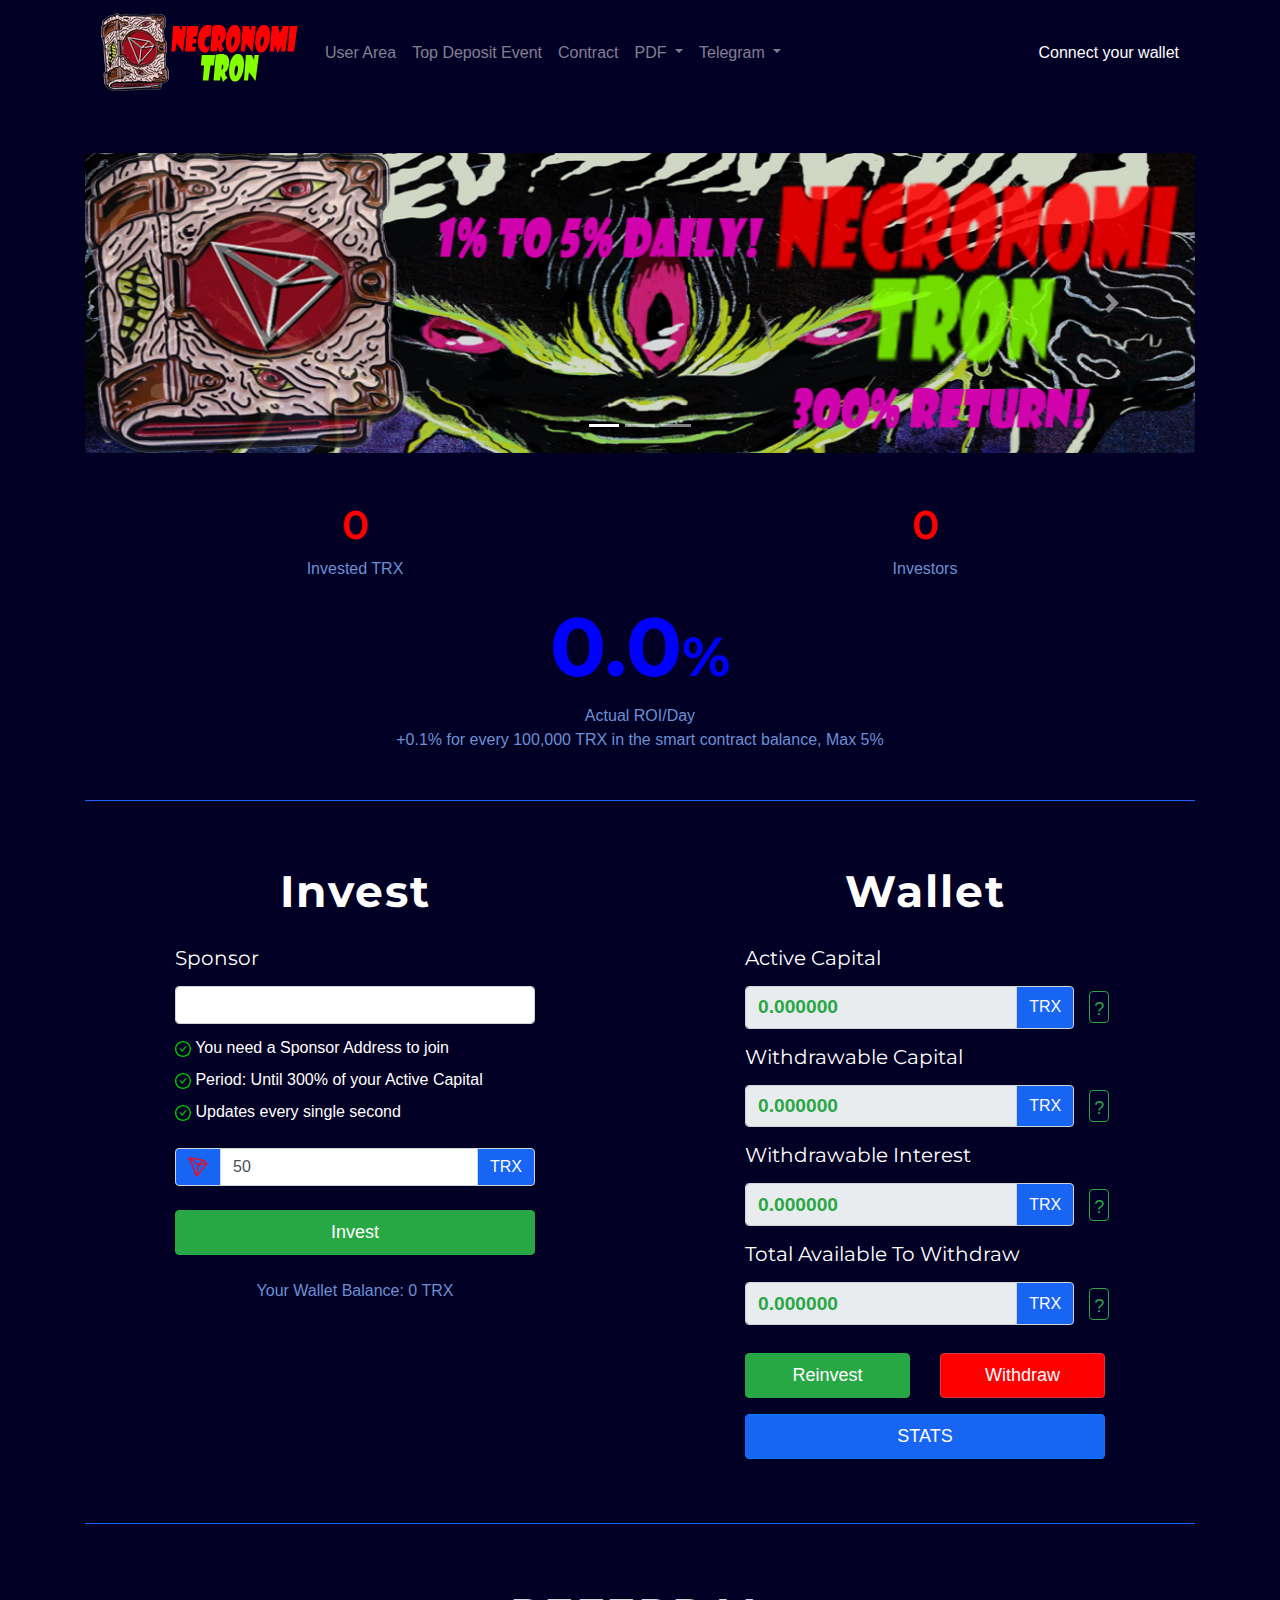
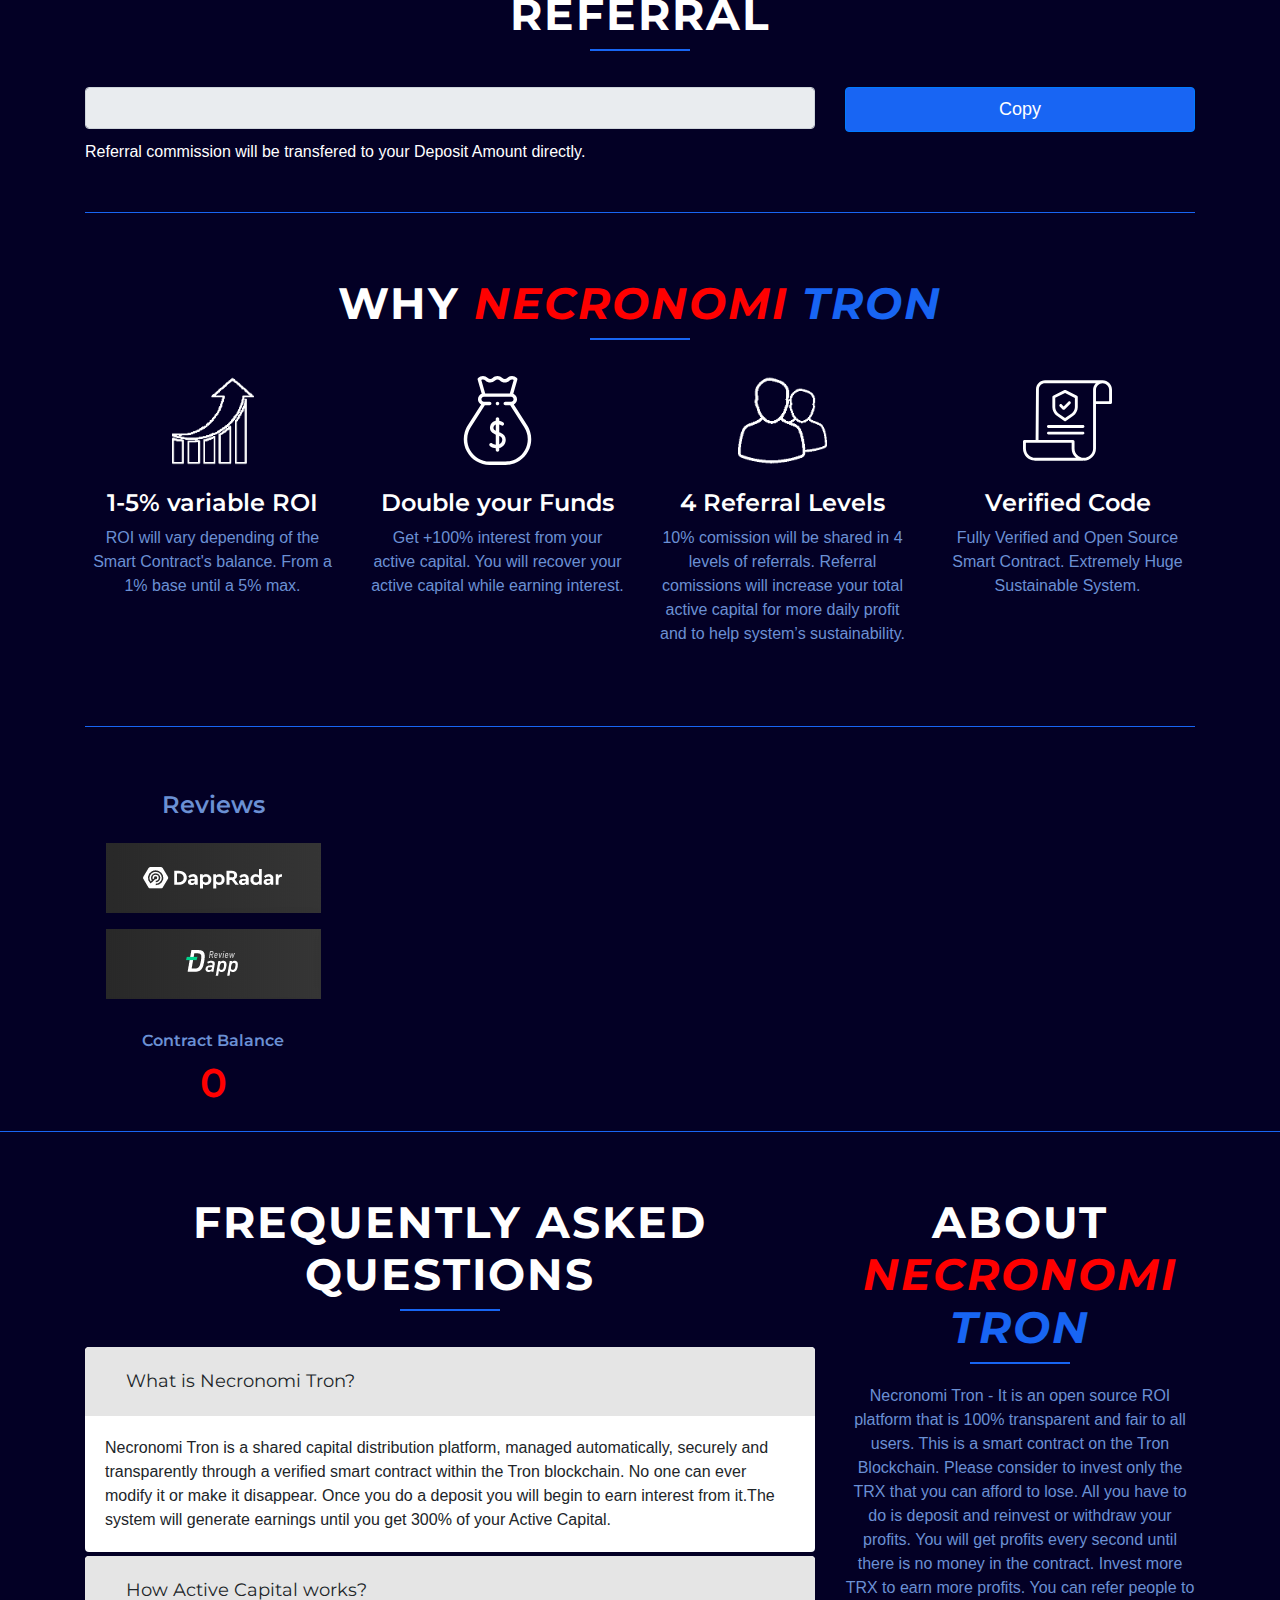
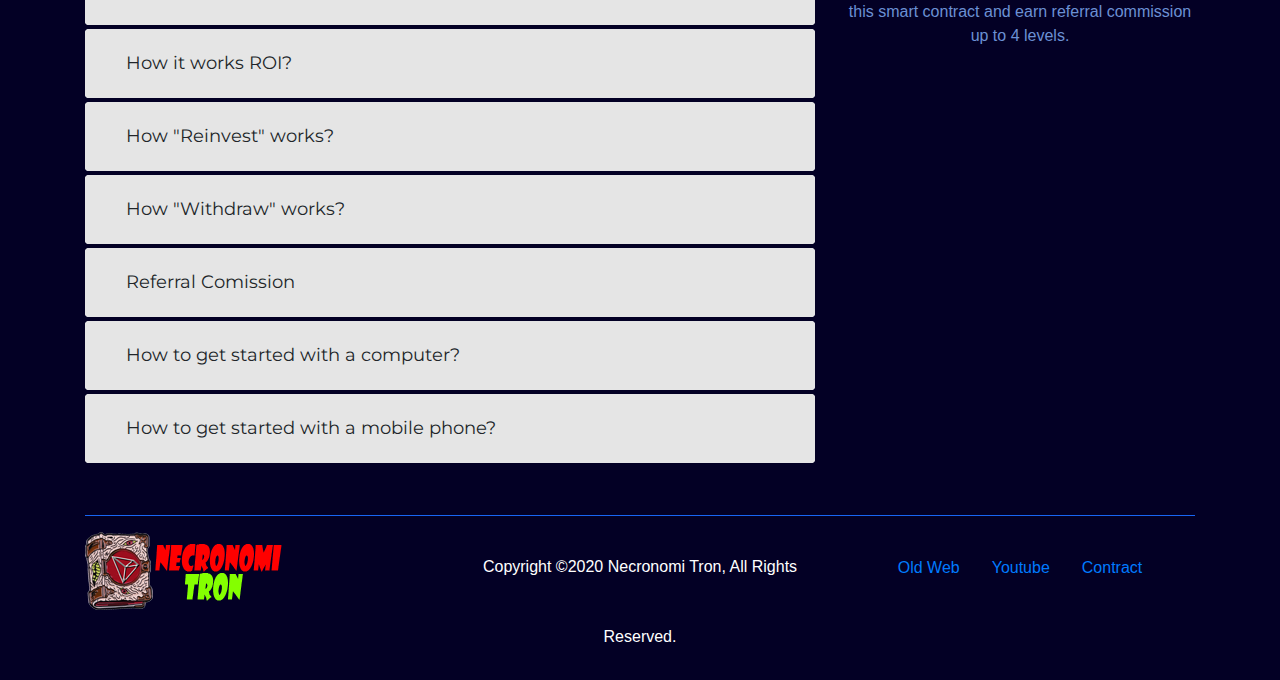
<file: tronflow.net/index.html>
<!DOCTYPE html>
<html lang="en">
  

<head>
    <!-- Required meta tags -->
    <meta charset="utf-8" />
    <meta
      name="viewport"
      content="width=device-width, initial-scale=1, shrink-to-fit=no"
    />
    <meta http-equiv="X-UA-Compatible" content="ie=edge" />
    <title>NECRONOMI TRON</title>
    <link rel="apple-touch-icon" sizes="180x180" href="assets/favicon/apple-touch-icon.png" />
    <link rel="icon" type="image/png" sizes="32x32" href="assets/favicon/favicon-32x32.png" />
    <link rel="icon" type="image/png" sizes="16x16" href="assets/favicon/favicon-16x16.png" />
    <link rel="shortcut icon" href="favicon.ico">
    <link rel="manifest" href="assets/favicon/site.webmanifest" />

    <!-- Bootstrap CSS -->
    <link rel="stylesheet" href="assets/css/bootstrap.min.css" />

    <!-- Custom CSS -->
    <link rel="stylesheet" href="assets/css/style.css" />
    <link rel="stylesheet" href="assets/css/modal.css" />

    <!-- Custom Font -->
    <link
      href="https://fonts.googleapis.com/css2?family=Montserrat:wght@400;600;700&amp;display=swap"
      rel="stylesheet"
    />

    <!-- Fontawesome -->
    <script
      src="../kit.fontawesome.com/9b86ed02de.js"
      crossorigin="anonymous"
    ></script>
  </head>

  <body>
    <!-- Header Start -->
    <header>
      <div id="main-nav">
        <div class="container">
          <nav class="navbar navbar-expand-lg navbar-dark">
            <a
              class="navbar-brand"
              href="#"
            >
              <img
                src="assets/img/Logo.png"
                class="d-inline-block align-top logo"
              />
            </a>
            <button
              class="navbar-toggler"
              type="button"
              data-toggle="collapse"
              data-target="#navbarSupportedContent"
              aria-controls="navbarSupportedContent"
              aria-expanded="false"
              aria-label="Toggle navigation"
            >
              <span class="navbar-toggler-icon"></span>
            </button>

            <div class="collapse navbar-collapse" id="navbarSupportedContent">
              <ul class="navbar-nav mr-auto">
                
                <li class="nav-item">
                  <a class="nav-link" href="#user-sec">User Area</a>
                </li>
                <li class="nav-item">
                  <a class="nav-link" href="#top-deposit">Top Deposit Event</a>
                </li>
		<li class="nav-item">
                  <a
                    class="nav-link"
                    href="https://tronscan.org/#/contract/TLWQiEnEyHBG1X37dfLmYoSYcHNuVdW3Ac"
                    target="_blank"
                    >Contract</a
                  >
                </li>
                <li class="nav-item dropdown">
                  <a
                    class="nav-link dropdown-toggle"
                    href="#"
                    id="navbarDropdown"
                    role="button"
                    data-toggle="dropdown"
                    aria-haspopup="true"
                    aria-expanded="false"
                  >
                    PDF
                  </a>
                  <div class="dropdown-menu" aria-labelledby="navbarDropdown">
                    <a
                      class="dropdown-item"
                      href="necronomiTrones.html"
		      target="_blank"
                      >SPANISH</a
                    >
                    <a
                      class="dropdown-item"
                      href="necronomiTron.html"
		      target="_blank"
                      >ENGLISH</a
                    >
                  </div>
                </li>
		<li class="nav-item dropdown">
                  <a
                    class="nav-link dropdown-toggle"
                    href="#"
                    id="navbarDropdown"
                    role="button"
                    data-toggle="dropdown"
                    aria-haspopup="true"
                    aria-expanded="false"
                  >
                    Telegram
                  </a>
                  <div class="dropdown-menu" aria-labelledby="navbarDropdown">
                    <a
                      class="dropdown-item"
                      href="https://t.me/necronomitron_es"
		      target="_blank"
                      >SPANISH</a
                    >
                    <a
                      class="dropdown-item"
                      href="https://t.me/necronomitron_official"
		      target="_blank"
                      >ENGLISH</a
                    >
                  </div>
                </li>
                
                
              </ul>
              <div class="d-flex">
                <p id="address" class="text-white m-0">Connect your wallet</p>
              </div>
            </div>
          </nav>
        </div>
      </div>
    </header>
    <!-- Header End -->
   <div class="py-4"></div> 
<!-- Hero Section Starts -->

<section>
      <div class="container">
        <div
          id="carouselExampleIndicators"
          class="carousel slide"
          data-ride="carousel"
        >
          <ol class="carousel-indicators">
            <li
              data-target="#carouselExampleIndicators"
              data-slide-to="0"
              class="active"
            ></li>
            <li data-target="#carouselExampleIndicators" data-slide-to="1"></li>
            <li data-target="#carouselExampleIndicators" data-slide-to="2"></li>
          </ol>
          <div class="carousel-inner">
            <div class="carousel-item active">
              <a href="#">
                <img
                  src="assets/img/slider-img.png"
                  class="d-block w-100"
                  alt="..."
                />
              </a>
            </div>
		  
	    <div class="carousel-item">
              <a href="#top-deposit">
                <img
                  src="assets/img/slider-img-2.png"
                  class="d-block w-100"
                  alt="..."
                />
              </a>
            </div>
            
          </div>
          <a
            class="carousel-control-prev"
            href="#carouselExampleIndicators"
            role="button"
            data-slide="prev"
          >
            <span class="carousel-control-prev-icon" aria-hidden="true"></span>
            <span class="sr-only">Previous</span>
          </a>
          <a
            class="carousel-control-next"
            href="#carouselExampleIndicators"
            role="button"
            data-slide="next"
          >
            <span class="carousel-control-next-icon" aria-hidden="true"></span>
            <span class="sr-only">Next</span>
          </a>
        </div>
      </div>
    </section>
<!-- Hero Section Ends -->

    

    <div class="py-4"></div>

    <!-- Global Values Start -->
    <section>
      <div class="container">
        
        
        <div class="row">
          <div class="col-6">
            <h1 id="totalInvested" class="text-red text-center sm-value">0</h1>
            <p class="text-center text-blue">Invested TRX</p>
		  
          </div>
          <div class="col-6">
            <h1 id="totalInvestors" class="text-red text-center sm-value">0</h1>
            <p class="text-center text-blue">Investors</p>
		
          </div>
        </div>
        <div class="row">
          <div class="col-12">
            <h1 class="text-theme-blue text-center  lg-value">
              <span id="roi" style="color:blue; font-weight:bold;font-size:150% ">0.0</span><span style="color:blue; font-weight:bold">%</span>
	
            </h1>
            <p class="text-center text-blue">Actual ROI/Day
		<br />
		+0.1% for every 100,000 TRX in the smart contract balance, Max 5%


	   </p>
          </div>
        </div>
        <div class="py-2"></div>
        <hr />
      </div>
    </section>
    <!-- Global Values End -->

    <div class="py-4"></div>

    <!-- Invest/Capital Start -->
    <section id="user-sec">
      <div class="container">
        <div class="row">
          <div class="col-md-6">
            <div class="invest-container">
              <h2 class="sec-title text-white mb-2">Invest</h2>
              <div class="py-2"></div>
              <form>
                <div class="form-row align-items-center">
                  <div class="col-12 my-1 text-left">
                    <label class="text-white m-0" for="refererAddress">
                      <h5>Sponsor</h5>
                    </label>
                  </div>
                  <div class="col-12 my-1">
                    <div class="input-group">
                      <input
                        autocomplete="off"
                        type="text"
                        class="form-control"
                        id="refererAddress"
                      />
                    </div>
                  </div>
                </div>
              </form>
              <p class="text-white text-left my-2">
                <span style="color: rgb(0, 203, 0)"
                  ><span
                    role="img"
                    aria-label="check-circle"
                    class="anticon anticon-check-circle"
                    ><svg
                      viewBox="64 64 896 896"
                      focusable="false"
                      class=""
                      data-icon="check-circle"
                      width="1em"
                      height="1em"
                      fill="currentColor"
                      aria-hidden="true"
                    >
                      <path
                        d="M699 353h-46.9c-10.2 0-19.9 4.9-25.9 13.3L469 584.3l-71.2-98.8c-6-8.3-15.6-13.3-25.9-13.3H325c-6.5 0-10.3 7.4-6.5 12.7l124.6 172.8a31.8 31.8 0 0051.7 0l210.6-292c3.9-5.3.1-12.7-6.4-12.7z"
                      ></path>
                      <path
                        d="M512 64C264.6 64 64 264.6 64 512s200.6 448 448 448 448-200.6 448-448S759.4 64 512 64zm0 820c-205.4 0-372-166.6-372-372s166.6-372 372-372 372 166.6 372 372-166.6 372-372 372z"
                      ></path></svg></span
                ></span>
                You need a Sponsor Address to join
              </p>
              <p class="text-white text-left my-2">
                <span style="color: rgb(0, 203, 0)"
                  ><span
                    role="img"
                    aria-label="check-circle"
                    class="anticon anticon-check-circle"
                    ><svg
                      viewBox="64 64 896 896"
                      focusable="false"
                      class=""
                      data-icon="check-circle"
                      width="1em"
                      height="1em"
                      fill="currentColor"
                      aria-hidden="true"
                    >
                      <path
                        d="M699 353h-46.9c-10.2 0-19.9 4.9-25.9 13.3L469 584.3l-71.2-98.8c-6-8.3-15.6-13.3-25.9-13.3H325c-6.5 0-10.3 7.4-6.5 12.7l124.6 172.8a31.8 31.8 0 0051.7 0l210.6-292c3.9-5.3.1-12.7-6.4-12.7z"
                      ></path>
                      <path
                        d="M512 64C264.6 64 64 264.6 64 512s200.6 448 448 448 448-200.6 448-448S759.4 64 512 64zm0 820c-205.4 0-372-166.6-372-372s166.6-372 372-372 372 166.6 372 372-166.6 372-372 372z"
                      ></path></svg></span
                ></span>
		Period: Until 300% of your Active Capital
                
              </p>
              <p class="text-white text-left my-2">
                <span style="color: rgb(0, 203, 0)"
                  ><span
                    role="img"
                    aria-label="check-circle"
                    class="anticon anticon-check-circle"
                    ><svg
                      viewBox="64 64 896 896"
                      focusable="false"
                      class=""
                      data-icon="check-circle"
                      width="1em"
                      height="1em"
                      fill="currentColor"
                      aria-hidden="true"
                    >
                      <path
                        d="M699 353h-46.9c-10.2 0-19.9 4.9-25.9 13.3L469 584.3l-71.2-98.8c-6-8.3-15.6-13.3-25.9-13.3H325c-6.5 0-10.3 7.4-6.5 12.7l124.6 172.8a31.8 31.8 0 0051.7 0l210.6-292c3.9-5.3.1-12.7-6.4-12.7z"
                      ></path>
                      <path
                        d="M512 64C264.6 64 64 264.6 64 512s200.6 448 448 448 448-200.6 448-448S759.4 64 512 64zm0 820c-205.4 0-372-166.6-372-372s166.6-372 372-372 372 166.6 372 372-166.6 372-372 372z"
                      ></path></svg></span
                ></span>
		Updates every single second
                </p>
              <form>
                <div class="input-group mt-4">
                  <div class="input-group-prepend">
                    <div class="input-group-text">
                      <img src="assets/img/TronLogo.png" class="img-fluid" />
                    </div>
                  </div>
                  <input
                    type="text"
                    class="form-control"
                    id="depositAmount"
                    value="50"
                  />
                  <div class="input-group-append">
                    <div class="input-group-text">TRX</div>
                  </div>
                </div>
                <button
                  type="button"
                  class="btn btn-success my-4 w-100"
                  onclick="deposit()"
                >
                  Invest
                </button>
              </form>
              <p class="text-blue">
                Your Wallet Balance: <span id="balance">0</span> TRX
              </p>
            <!--  <p class="text-blue">
                Your Total Deposits are: <span id="deposits">0</span> TRX 
		     
              </p> -->
            </div>
            
          </div>
          <div class="col-md-6">
            <div class="capital-container">
              <h2 class="sec-title text-white mb-4">Wallet</h2>
              <form>
                <div class="form-row align-items-center">
                  <div class="col-12 my-1 text-left">
                    <label class="text-white m-0" for="actualCapital">
                      <h5>Active Capital</h5>
                    </label>
                  </div>
                  <div class="col-11 my-1">
                    <div class="input-group">
                      <input
                        type="text"
                        readonly
                        class="form-control bigger-font"
                        id="actualCapital"
                        value="0.000000"
                      />
                      <div class="input-group-append">
                        <div class="input-group-text">TRX</div>
                      </div>
                    </div>
                  </div>
                  <div class="col-1 my-1">
                    <a
                      tabindex="1"
                      class="btn btn-outline-success p-1"
                      role="button"
                      data-toggle="popover"
                      data-trigger="focus"
                      data-content="Active amount that is generating interest. It compounds deposits, reinvestments and referral rewards. You will be recovering the capital each time you do a withdraw"
                      >?</a
                    >
                  </div>
                </div>

                <div class="form-row align-items-center">
                  <div class="col-12 my-1 text-left">
                    <label class="text-white m-0 mt-2" for="withdrawableAmount">
                      <h5>Withdrawable Capital</h5>
                    </label>
                  </div>
                  <div class="col-11 my-1">
                    <div class="input-group">
                      <input
                        type="text"
                        readonly
                        class="form-control bigger-font"
                        id="withdrawableAmount"
                        value="0.000000"
                      />
                      <div class="input-group-append">
                        <div class="input-group-text">TRX</div>
                      </div>
                    </div>
                  </div>
                  <div class="col-1 my-1">
                    <a
                      tabindex="2"
                      class="btn btn-outline-success p-1"
                      role="button"
                      data-toggle="popover"
                      data-trigger="focus"
                      data-content="The capital amount that you have  available and you will recover if you do a withdraw. That amount will be reduced from your active capital"
                      >?</a
                    >
                  </div>
                </div>

                <div class="form-row align-items-center">
                  <div class="col-12 my-1 text-left">
                    <label
                      class="text-white m-0 mt-2"
                      for="withdrawableInterest"
                    >
                      <h5>Withdrawable Interest</h5>
                    </label>
                  </div>
                  <div class="col-11 my-1">
                    <div class="input-group">
                      <input
                        type="text"
                        readonly
                        class="form-control bigger-font"
                        id="withdrawableInterest"
                        value="0.000000"
                      />
                      <div class="input-group-append">
                        <div class="input-group-text">TRX</div>
                      </div>
                    </div>
                  </div>
                  <div class="col-1 my-1">
                    <a
                      tabindex="3"
                      class="btn btn-outline-success p-1"
                      role="button"
                      data-toggle="popover"
                      data-trigger="focus"
                      data-content="That's the interest already generated available to withdraw."
                      >?</a
                    >
                  </div>
                </div>

                <div class="form-row align-items-center">
                  <div class="col-12 my-1 text-left">
                    <label class="text-white m-0 mt-2" for="totalWithdrawable">
                      <h5>Total Available To Withdraw</h5>
                    </label>
                  </div>
                  <div class="col-11 my-1">
                    <div class="input-group">
                      <input
                        type="text"
                        readonly
                        class="form-control bigger-font"
                        id="totalWithdrawable"
                        value="0.000000"
                      />
                      <div class="input-group-append">
                        <div class="input-group-text">TRX</div>
                      </div>
                    </div>
                  </div>
                  <div class="col-1 my-1">
                    <a
                      tabindex="4"
                      class="btn btn-outline-success p-1"
                      role="button"
                      data-toggle="popover"
                      data-trigger="focus"
                      data-content="Total amount available to withdraw. It compounds 50% recovering capital + 50% interest."
                      >?</a
                    >
                  </div>
                </div>
              </form>
              <div class="row mt-4">
                <div class="col-6">
                  <button
                    class="btn btn-success w-100"
                    data-toggle="modal"
                    data-target="#reinvestModal"
                  >
                    Reinvest
                  </button>
                </div>
                <div class="col-6">
                  <button
                    class="btn btn-danger w-100"
                    data-toggle="modal"
                    data-target="#withdrawModal"
                  >
                    Withdraw
                  </button>
                </div>
                 <div class="col-12">
                <button class="btn btn-primary mt-3 w-100" data-toggle="modal" data-target="#statsModal">
                  STATS
                </button>
              </div> 
              </div>
            </div>
          </div>
        </div>
        <div class="py-4"></div>
        <hr />
      </div>

      <!-- Reinvest Modal -->
      <div
        class="modal fade"
        id="reinvestModal"
        tabindex="-1"
        role="dialog"
        aria-labelledby="exampleModalLabel"
        aria-hidden="true"
      >
        <div class="modal-dialog" role="document">
          <div class="modal-content">
            <div class="modal-header">
              <h5 class="modal-title" id="exampleModalLabel">
                Reinvest process
              </h5>
              <button
                type="button"
                class="close"
                data-dismiss="modal"
                aria-label="Close"
              >
                <span aria-hidden="true">&times;</span>
              </button>
            </div>
            <div class="modal-body">
		Reinvest means to <b>firstly do a withdraw</b> and then automatically a reinvest. <i>As you should did in manual mode</i>.
That means that when you reinvest the system first will internally withdraw your available returning capital + interest generated. 
		    That will <b>reduce your active capital</b> with this amount: <span class="deduction text-green notranslate">0</span><span style="color:green" class="notranslate"> trx</span> . Just after that the system will <b>reinvest the full amount </b>that it is <span id="invested" class="text-green notranslate">0</span><span style="color:green" class="notranslate"> trx</span> . Your new active capital will be <span id="reinvest-new-balance" class="text-green notranslate">0</span><span style="color:green" class="notranslate"> trx</span> . 
              
	      <br /><br />
	      <i>Yo will need a variable(8-20)trx to pay blockchain transaction fee.</i>
	      If you have questions please go to the telegram group and ask.		
              
              <br />
              Click <b>Proceed</b> to accept or <b>Close</b> to cancel.
            </div>
            <div class="modal-footer">
              <button
                type="button"
                class="btn btn-success"
                data-dismiss="modal"
                onclick="reinvest()"
              >
                Proceed
              </button>
              <button type="button" class="btn btn-dark" data-dismiss="modal">
                Close
              </button>
            </div>
          </div>
        </div>
      </div>

      <!-- Withdraw Modal -->
      <div
        class="modal fade"
        id="withdrawModal"
        tabindex="-1"
        role="dialog"
        aria-labelledby="exampleModalLabel"
        aria-hidden="true"
      >
        <div class="modal-dialog" role="document">
          <div class="modal-content">
            <div class="modal-header">
              <h5 class="modal-title" id="exampleModalLabel">
                Withdrawal process
              </h5>
              <button
                type="button"
                class="close"
                data-dismiss="modal"
                aria-label="Close"
              >
                <span aria-hidden="true">&times;</span>
              </button>
            </div>
            <div class="modal-body">

	      When you withdraw you are <b>recovering part of your capital and withdrawing interest at the same time.</b>
Your available capital to withdraw is: <span class="deduction text-green notranslate">0</span><span style="color:green" class="notranslate"> trx</span>. That amount will be <b>reduced</b> from your active capital.
The total amount you will withdraw is: <span id="withdrawed" class="text-green notranslate">0</span><span style="color:green" class="notranslate"> trx</span>. Take in mind that system will <b>automatically reinvest</b> <span id="withdrawal" class="text-green notranslate">0</span><span style="color:green" class="notranslate"> trx</span> (50%).
		    And the rest (50%) will go to your wallet.
It means your new active capital will be <span id="withdrawal-new-balance" class="text-green notranslate">0</span><span style="color:green" class="notranslate"> trx</span>.

              <br /><br />
	      <i>Yo will need a variable(8-20)trx to pay blockchain transaction fee.</i>
	      If you have questions please go to the telegram group and ask.		
              
              <br />
              Click <b>Proceed</b> to accept or <b>Close</b> to cancel.
            </div>
            <div class="modal-footer">
              <button
                type="button"
                class="btn btn-success"
                data-dismiss="modal"
                onclick="withdraw()"
              >
                Proceed
              </button>
              <button type="button" class="btn btn-dark" data-dismiss="modal">
                Close
              </button>
            </div>
          </div>
        </div>
      </div>

    <!-- Statistics Modal -->
    <!-- Statistics Modal -->
    <div class="modal fade popupsection" id="statsModal" tabindex="-1" role="dialog"
      aria-labelledby="exampleModalLabel" aria-hidden="true">
      <div class="modal-dialog" role="document">
        <div class="modal-content">
          <div class="modal-body">
            <button type="button" class="closebtn" data-dismiss="modal" aria-label="Close">
              <span aria-hidden="true">&times;</span>
            </button>
            <h2 class="h2basictitle text-center">Wallet Stats</h2>
            <div class="divider"></div>
            <div class="row pt-4 formaddress">
              <div class="col-md-6">
                <h5 class="h5basictitle text-center" >Your TRX Wallet Address</h5>
              <!--  <div class="input-group" >
                  <input type="text" readonly class="form-control bigger-font text-center"  id="address2"
		value="Your addresss"  disabled>
		 
			
                </div> -->
		      <p style="color:grey" class="text-center ">  <span id="address2">Your Address</span></p>
              </div>
              <div class="col-md-6">
                <h5 class="h5basictitle text-center">Your Sponsor Address</h5>
              <!--  <div class="input-group">
                  <input type="text" readonly="" class="form-control bigger-font text-center" id="sponsorAddress"
                    value="Sponsor Address" disabled> 
                </div> -->
		      <p style="color:grey" class="text-center ">  <span id="sponsoraddress">Sponsor Address</span></p>
              </div>
            </div>
            <div class="dashed-border"></div>
		<div style="text-align:center; color:green; font-weight:bold"> &#9757;Some data takes about 30sec to load or refresh&#9757;  </div>
		<div class="dashed-border"></div>
            <div class="row">
              <div class="col-md-6 bm-right text-center">
                <div class="boxcontain">
                  <h5 class="h5basictitle01 text-center ">Capital</h5>
                  <h6>Active Capital <a tabindex="1" class="btn d-inline btn-outline-success p-1" role="button"
                      data-toggle="popover" data-trigger="focus"
                      data-content="Active amount that is generating interest. It compounds deposits, reinvestments and referral rewards. You will be recovering this capital each time you do a withdraw">?</a>
                  </h6>
			<p><span id="statsactivecap" class="text-green">0.00</span><span class="text-green"> TRX</span></p>
                  <h6>Inactive Capital <a tabindex="2" class="btn d-inline btn-outline-success p-1" role="button"
                      data-toggle="popover" data-trigger="focus"
                      data-content="Capital amount that you already recovered from withdrawing or reinvesting. Remember that if you reinvest firstly there is a withdrawal process.">?</a>
                  </h6>
                  <p><span id="statsinaccap" class="text-green">0.00</span><span class="text-green"> TRX</span></p>
                  <h6>Total Capital<a tabindex="3" class="btn d-inline btn-outline-success p-1" role="button"
                      data-toggle="popover" data-trigger="focus"
                      data-content="Total Capital consisting of the sum of the active and inactive">?</a>
                  </h6>
                  <p><span id="statstotalcap" class="text-green">0.00</span><span class="text-green"> TRX</span></p>
                </div>
              </div>
              <div class="col-md-6 text-center">
                <div class="boxcontain">
                  <h5 class="h5basictitle01 text-center">Capital + Interest (C+I)</h5>
                  <h6>C+I Available <a tabindex="1" class="btn d-inline btn-outline-success p-1" role="button"
                      data-toggle="popover" data-trigger="focus"
                      data-content="Capital + Interest amount available to withdraw">?</a>
                  </h6>
			<p><span id="statstotalprof" class="text-green">0.00</span><span class="text-green"> TRX</span></p>
                  <h6><span class="notranslate">C+I</span> Withdrawn <a tabindex="1" class="btn d-inline btn-outline-success p-1 notranslate" role="button"
                      data-toggle="popover" data-trigger="focus"
                      data-content="Capital + Interest amount that you already withdrawn. Remember that if you reinvest firstly there is a withdrawal process.">?</a>
                  </h6>
			<p><span id="statsciwith" class="text-green">0.00</span><span class="text-green"> TRX</span></p>
                  <h6>Total C+I Generated<a tabindex="1"
                      class="btn d-inline btn-outline-success p-1" role="button" data-toggle="popover"
                      data-trigger="focus"
                      data-content="Total Capital + Interest already generated. That sums the available with the already withdrawed. Remember that if you reinvest firstly there is a withdrawal process.">?</a></h6><h6>/</h6><h6> Total C+I at 300% <a tabindex="1"
                      class="btn d-inline btn-outline-success p-1" role="button" data-toggle="popover"
                      data-trigger="focus"
                      data-content="Total amount that will be generated at 300%. Once you reach that amount,  the system won't generate more profit until you do a new deposit, reinvest or withdraw">?</a>
                  </h6>
			<p><span id="statscigenerated" class="text-green notranslate">0.00</span><span class="text-green notranslate"> TRX /&nbsp </span><span id="statstotaldouble" class="text-green notranslate">0.00</span><span class="text-green notranslate"> TRX</span></p> 
                <h6><span class="notranslate">C+I</span> Pending Amount <a tabindex="1" class="btn d-inline btn-outline-success p-1 notranslate" role="button"
                      data-toggle="popover" data-trigger="focus"
                      data-content="Capital + Interest pending to generate">?</a>
                  </h6>
			<p><span id="statscipending" class="text-green">0.00</span><span class="text-green"> TRX</span></p>
		      
		      
		</div>
              </div>
            </div>
            <div class="dashed-border"></div>

            <div class="row">
              <div class="col-lg-12 col-md-12 col-sm-12">
                <div class="depositesinner"> 
		
                  <div class="row">
                    <div class="col-lg-4 col-md-4 col-sm-12 ">
                      <div class="totaldeposites"> 
                        <h6>Total Invested <a tabindex="1" class="btn d-inline btn-outline-success p-1" role="button"
                            data-toggle="popover" data-trigger="focus"
                            data-content="Total amount of external deposits done">?</a>
                        </h6>
                        <p><span id="deposits" class="text-green">0.00</span><span class="text-green"> TRX</span></p>
                      </div>
                    </div>
			<div class="col-lg-4 col-md-4 col-sm-12 t">
                      <div class="totaldeposites"> 
                        <h6>Total Reinvested <a tabindex="1" class="btn d-inline btn-outline-success p-1" role="button"
                            data-toggle="popover" data-trigger="focus"
                            data-content="Total amount reinvested">?</a>
                        </h6>
                        <p><span id="statsreinvest" class="text-green">0.00</span><span class="text-green"> TRX</span></p>
                      </div>
                    </div>
                    <div class="col-lg-4 col-md-4 col-sm-12">
                      <div class="totaldeposites"> 
			
                        <h6>Total Payout <a tabindex="1" class="btn d-inline btn-outline-success p-1" role="button"
                            data-toggle="popover" data-trigger="focus"
                            data-content="Total amount withdrawed. Remember that 50% of that amount was automatically reinvested">?</a>
                        </h6>
                        <p><span id="userpayout" class="text-green">0.00</span><span class="text-green"> TRX</span></p>
                      </div>
                    </div>
                 </div> 
                </div>
              </div>
            </div>

            <div class="dashed-border"></div>
            <div class="row">
              <div class="col-lg-12 col-md-12 col-sm-12">
                <div class="referralComsion">
                  <div class="row">
                    <div class="col-lg-6 col-md-6 col-sm-12">
                      <div class="referraltext">
                        <h6> Referral Commission <a tabindex="1" class="btn d-inline btn-outline-success p-1"
                            role="button" data-toggle="popover" data-trigger="focus"
                            data-content="Total Referral commission earned. Remember that Referral commission will be added to your Active capital">?</a>
                        </h6>
                        <p><span id="refrewards" class="text-green">0.00</span><span class="text-green"> TRX</span></p>
                      </div>
                    </div>
                    <div class="col-lg-6 col-md-6 col-sm-12">
                      <div class="numberdeposites">
			<h6>1st tier(5%) : <span>&nbsp;Referrals</span><span id="aff1">0 </span></h6>
                        <h6>2nd tier(3%) : <span>&nbsp;Referrals</span><span id="aff2">0 </span></h6>
                        <h6>3rd tier(1%) : <span>&nbsp;Referrals</span><span id="aff3">0 </span></h6>
                        <h6>4th tier(1%) : <span>&nbsp;Referrals</span><span id="aff4">0 </span></h6>
                      </div>
                    </div>
                  </div>
                </div>
              </div>
            </div>
            <div class="modal-footer footersection">
              <button type="button" class="btn btn-dark px-3" data-dismiss="modal">
                Close
              </button>
            </div>
          </div>
        </div>
      </div>
    </div>
  </section>
    <!-- Invest/Capital End -->

    <div class="py-4"></div>

    <!-- Referral Section Start -->
    <section>
      <div class="container">
        <h2 class="sec-title text-center text-white">REFERRAL</h2>
        <div class="divider"></div>
        <div class="py-2"></div>
        <div class="row">
          <div class="col-8">
            <input
              type="text"
              readonly
              class="form-control h-auto py-2"
              id="accountRef"
            />
          </div>
          <div class="col-4">
            <button onclick="copy()" class="btn btn-primary py-2 mb-2 w-100">
              Copy
            </button>
          </div>
        </div>
        <!-- <p class="text-blue my-2">
          You need to invest at least 50 TRX to activate the referral link.
        </p> -->
        <p class="text-white">
          Referral commission will be transfered to your Deposit Amount
          directly.
        </p>
        <div class="py-2"></div>
        <hr />
      </div>
    </section>
    <!-- Referral Section End -->

    <div class="py-4"></div>

    

  <!-- Why Tron Start -->
    <section>
      <div>
        <h2 class="sec-title text-center text-white">
          WHY <span class="text-red font-italic">NECRONOMI</span>
          <span class="text-theme-blue font-italic">TRON</span>
        </h2>
        <div class="divider"></div>
        <div class="py-2"></div>
        <div class="container">
          <div class="row">
            <div class="col-md-3">
              <img
                src="assets/img/scale.png"
                class="img-fluid svg-img d-block m-auto pb-4"
              />
              <h4 class="text-white text-center">1-5% variable ROI</h4>
              <p class="text-blue text-center">
                ROI will vary depending of the Smart Contract's balance. From a 1% base  until a 5% max.
              </p>
            </div>
            <div class="col-md-3">
              <img
                src="assets/img/dollor1.svg"
                class="img-fluid svg-img d-block m-auto pb-4"
              />
              <h4 class="text-white text-center">Double your Funds</h4>
              <p class="text-blue text-center">
                Get +100% interest from your active capital. You will recover your active capital while earning interest.
              </p>
            </div>
            <div class="col-md-3">
              <img
                src="assets/img/group.png"
                class="img-fluid svg-img d-block m-auto pb-4"
              />
              <h4 class="text-white text-center">4 Referral Levels</h4>
              <p class="text-blue text-center">
                10% comission will be shared in 4 levels of referrals.
		Referral comissions will increase your total active capital for more daily profit and to help system’s sustainability.

              </p>
            </div>
            <div class="col-md-3">
              <img
                src="assets/img/code.svg"
                class="img-fluid svg-img d-block m-auto pb-4"
              />
              <h4 class="text-white text-center">Verified Code</h4>
              <p class="text-blue text-center">
		Fully Verified and Open Source Smart Contract. Extremely Huge Sustainable System.
		
              </p>
            </div>
          </div>
	<div class="py-4"></div>
	<hr />
        </div>
	
      </div>
	
    </section>
	
    <!-- Why Tron End -->
	<div class="py-4"></div>






<!-- Extra Data Start -->
    <section>
      

            
          <div class="col-md-4 mb-4">
            <h4 class="text-blue text-center">Reviews</h4>
		<div class="py-2"></div>
		
		<div class="text-center">
		<a href="https://dappradar.com/tron/high-risk/tron-flow"  target="_blank" ><img src="assets/img/dappradar.png" alt=""></a>
		 </div>
		<div class="py-2"></div>
		<div class="text-center">
		<a href="https://dapp.review/dapp/TRON-FLOW"  target="_blank" ><img src="assets/img/dappreview.png" alt=""></a>
		 </div>
		<div class="py-2"></div>
		
		
		<p>
		<h6 class="text-blue text-center">Contract Balance</h6>
		<h1 id="contbalance" class="text-red text-center sm-value">0</h1>
            

	  	</p>
			
           
          </div>

	

          </div>
	  	
	
        </div>
	<hr />
      </div>
	
    </section>
    <!-- Extra Data End -->
	
    <div class="py-4"></div>

    <!-- FAQ Start -->
    <section id="faq-sec">
      <div class="container">
	<div class="row">
          <div class="col-md-8 mb-4">
        <h2 class="sec-title text-center text-white">
          FREQUENTLY ASKED QUESTIONS
        </h2>
        <div class="divider"></div>
        <div class="py-2"></div>
        <div id="accordion">
	     <div class="card">
            <div
              class="card-header active"
              id="headingOne"
              data-toggle="collapse"
              data-target="#collapseOne"
              aria-expanded="true"
              aria-controls="collapseOne"
            >
              <h5 class="mb-0">
                <button class="btn">What is Necronomi Tron?</button>
              </h5>
              <div class="toggle-icon">
                <i class="fas fa-angle-down"></i>
                <i class="fas fa-angle-up"></i>
              </div>
            </div>

            <div
              id="collapseOne"
              class="collapse show"
              aria-labelledby="headingOne"
              data-parent="#accordion"
            >
              <div class="card-body">
                Necronomi Tron is a shared capital distribution platform, managed automatically, securely and transparently
		 through a verified smart contract within the Tron blockchain. No one can ever modify it or make it disappear.
		Once you do a deposit you will begin to earn interest from it.The system will generate earnings until you get 300% of your Active Capital.
              </div>
            </div>
          </div>
          <div class="card">
            <div
              class="card-header collapsed"
              id="headingSix"
              data-toggle="collapse"
              data-target="#collapseSix"
              aria-expanded="false"
              aria-controls="collapseSix"
            >
              <h5 class="mb-0">
                <button class="btn">How Active Capital works?</button>
              </h5>
              <div class="toggle-icon">
                <i class="fas fa-angle-down"></i>
                <i class="fas fa-angle-up"></i>
              </div>
            </div>

            <div
              id="collapseSix"
              class="collapse"
              aria-labelledby="headingSix"
              data-parent="#accordion"
            >
              <div class="card-body">
                The Active Capital is the amount that is generating interest. It compounds deposits, reinvestments and referral rewards. 
		You will be recovering this capital each time you do a withdraw. Take in mind that if you reinvest the system is firstly doing a withdraw.
              </div>
            </div>
          </div>
	<div class="card">
            <div
              class="card-header collapsed"
              id="headingNine"
              data-toggle="collapse"
              data-target="#collapseNine"
              aria-expanded="false"
              aria-controls="collapseNine"
            >
              <h5 class="mb-0">
                <button class="btn">How it works ROI?</button>
              </h5>
              <div class="toggle-icon">
                <i class="fas fa-angle-down"></i>
                <i class="fas fa-angle-up"></i>
              </div>
            </div>

            <div
              id="collapseNine"
              class="collapse"
              aria-labelledby="headingNine"
              data-parent="#accordion"
            >
              <div class="card-body">
                ROI means "Recover of Investment". It is a ratio used to calculate the profitability speed of your Active Capital.</br>
		As example: 5% ROI/day means you are getting 5% profits of your active capital each day.</br>
		Necronomi Tron starts from a 1% ROI daily basis. For every 1.000.000 trx in the smart contract balance, ROI will increase
by 0.1% up to a maximum of 5%. Keep in mind that just as ROI can go up, it can also go down.
		
              </div>
            </div>
          </div>
          <div class="card">
            <div
              class="card-header collapsed"
              id="headingTwo"
              data-toggle="collapse"
              data-target="#collapseTwo"
              aria-expanded="false"
              aria-controls="collapseTwo"
            >
              <h5 class="mb-0">
                <button class="btn">How "Reinvest" works?</button>
              </h5>
              <div class="toggle-icon">
                <i class="fas fa-angle-down"></i>
                <i class="fas fa-angle-up"></i>
              </div>
            </div>
            <div
              id="collapseTwo"
              class="collapse"
              aria-labelledby="headingTwo"
              data-parent="#accordion"
            >
              <div class="card-body">
                Reinvest means to firstly do a withdraw and then automatically a reinvest. As you should did in manual mode. That means that when you reinvest the system first 		will internally withdraw your available returning capital + interest generated. That will firstly reduce from your active capital the returning capital. Just after that the system will reinvest the full amount.</br>
As example: Your active capital is 100trx and you have 100trx of total available to withdraw (means 50trx are capital and 50trx are interest). If you decide to reinvest firstly will reduce the returning capital (50trx) from your active capital, and just after that will reinvest the full amount (100trx). Your new active capital will be 150trx.
              </div>
            </div>
          </div>
          <div class="card">
            <div
              class="card-header collapsed"
              id="headingThree"
              data-toggle="collapse"
              data-target="#collapseThree"
              aria-expanded="false"
              aria-controls="collapseThree"
            >
              <h5 class="mb-0">
                <button class="btn">How "Withdraw" works?</button>
              </h5>
              <div class="toggle-icon">
                <i class="fas fa-angle-down"></i>
                <i class="fas fa-angle-up"></i>
              </div>
            </div>
            <div
              id="collapseThree"
              class="collapse"
              aria-labelledby="headingThree"
              data-parent="#accordion"
            >
              <div class="card-body">
                Withdraw means you are recovering part of your capital and withdrawing interest at the same time. For this reason the "withdrawable capital" amount will be 		reduced from your active capital. The system will automatically reinvest 25% of the withdrawal amount while 75%  will go to your wallet.</br>
As example: Your active capital is 100trx and you have 100trx of total available to withdraw (means 50trx are capital and 50trx are interest). If you decide to withdraw  firstly will reduce the returning capital (50trx) from your active capital, and just after that it will reinvest 50% of the withdrawal amount (25trx). Your new active capital will be 75trx. An you will receive 75% of the withdrawal amount to your wallet (75trx).
              </div>
            </div>
          </div>

	<div class="card">
            <div
              class="card-header collapsed"
              id="headingEight"
              data-toggle="collapse"
              data-target="#collapseEight"
              aria-expanded="false"
              aria-controls="collapseEight"
            >
              <h5 class="mb-0">
                <button class="btn">Referral Comission</button>
              </h5>
              <div class="toggle-icon">
                <i class="fas fa-angle-down"></i>
                <i class="fas fa-angle-up"></i>
              </div>
            </div>

            <div
              id="collapseEight"
              class="collapse"
              aria-labelledby="headingEight"
              data-parent="#accordion"
            >
              <div class="card-body">
                Necronomi Tron has 4 levels of referral comissions: 
		<p> 1st level: 5%</br>2nd level: 3%</br>3rd level: 1%</br>4th level: 1%</p>


		Referral comissions will increase
		your total Active Capital for more daily profit and to help system’s sustainability
              </div>
            </div>
          </div>
          <div class="card">
            <div
              class="card-header collapsed"
              id="headingSeven"
              data-toggle="collapse"
              data-target="#collapseSeven"
              aria-expanded="false"
              aria-controls="collapseSeven"
            >
              <h5 class="mb-0">
                <button class="btn">How to get started with a computer?</button>
              </h5>
              <div class="toggle-icon">
                <i class="fas fa-angle-down"></i>
                <i class="fas fa-angle-up"></i>
              </div>
            </div>
            <div
              id="collapseSeven"
              class="collapse"
              aria-labelledby="headingSeven"
              data-parent="#accordion"
            >
              <div class="card-body">
                You can install theTRONLINK chrome extension. Once installed, you can create a new Tron
		wallet or import an existing one and transfer the desired amount of TRX. Finally, go to the Necronomi Tron website and
		invest a minimum of 50trx. Take in mind that the blockchain of tron will consume 15-20trx for the transaction. 
		So keep that amount apart. 
              </div>
            </div>
          </div>

          <div class="card">
            <div
              class="card-header collapsed"
              id="headingFour"
              data-toggle="collapse"
              data-target="#collapseFour"
              aria-expanded="false"
              aria-controls="collapseFour"
            >
              <h5 class="mb-0">
                <button class="btn">How to get started with a mobile phone?</button>
              </h5>
              <div class="toggle-icon">
                <i class="fas fa-angle-down"></i>
                <i class="fas fa-angle-up"></i>
              </div>
            </div>
            <div
              id="collapseFour"
              class="collapse"
              aria-labelledby="headingFour"
              data-parent="#accordion"
            >
              <div class="card-body">
                You can download the TRONWALLET application on
your IOS or Android device from the APP store.
Once installed, you can create a new Tron wallet or
import an existing one and transfer the desired amount
of TRX.
Finally, access the Necronomi Tron website through the internal
browser of the application and invest a minimum of
50trx. Take in mind that the blockchain of tron will consume 15-20trx for the transaction. 
		So keep that amount apart
              </div>
            </div>
          </div>
        </div>
      </div>

		<div class="col-md-4 mb-4">
		<h2 class="text-center text-white sec-title">
          ABOUT <span class="text-red font-italic">NECRONOMI</span>
          <span class="text-theme-blue font-italic">TRON</span>
        </h2>
        <div class="divider"></div>
        <p class="text-center text-blue">
          Necronomi Tron - It is an open source ROI platform that is 100% transparent and
          fair to all users. This is a smart contract on the Tron
          Blockchain. Please consider to invest only the TRX
          that you can afford to lose. All you have to do is deposit and reinvest or
          withdraw your profits. You will get profits every second until there is no
          money in the contract. Invest more TRX to earn more profits. You can
          refer people to this smart contract and earn referral commission up to
          4 levels.
        </p>
		</div>
	</div>
	</div>
    </section>
    <!-- FAQ End -->

    

    
    <!-- Footer Start -->
    <footer class="py-2">
      <div class="container">
        <hr />
        <div class="row">
          <div class="col-md-4">
            <a href="#">
              <img
                src="assets/img/Logo.png"
                class="d-block m-auto m-md-0 logo"
              />
            </a>
          </div>
          <div class="col-md-4">
            <p class="text-white copyright-text text-center">
              Copyright ©2020 Necronomi Tron, All Rights Reserved.
            </p>
          </div>
          <div class="col-md-4">
            <ul class="nav justify-content-center">
              <li class="nav-item">
                <a
                    class="nav-link"
                    href="https://coronatron.xyz/"
                    target="_blank"
                    >Old Web</a
                  >
              </li>

              <li class="nav-item">
                <a
                    class="nav-link"
                    href="https://www.youtube.com/channel/UChD3G-hjtK32m5_jwV-QnWQ"
                    target="_blank"
                    >Youtube</a
                  >
              </li>
              <li class="nav-item">
                <a
                    class="nav-link"
                    href="https://tronscan.org/#/contract/TLWQiEnEyHBG1X37dfLmYoSYcHNuVdW3Ac"
                    target="_blank"
                    >Contract</a>
              </li>
            </ul>
          </div>
        </div>
      </div>
    </footer>

    <!-- Custom Popover -->

    <div class="custom-popover d-flex">
      <span class="fas fa-check text-white mt-1 mr-2"></span>
      <p id="custom-popover-msg" class="text-white m-0"></p>
    </div>

    <div class="popup error-popover">
      <div class="box">
        <p id="popup-error-msg" class="text-white m-0"></p>
      </div>
    </div>

    <div class="popup success-popover">
      <div class="box">
        <p id="popup-success-msg" class="text-white m-0"></p>
      </div>
    </div>

    <!-- Optional JavaScript -->
    <!-- jQuery first, then Popper.js, then Bootstrap JS -->
    <script
      src="../code.jquery.com/jquery-3.5.1.min.js"
      integrity="sha256-9/aliU8dGd2tb6OSsuzixeV4y/faTqgFtohetphbbj0="
      crossorigin="anonymous"
    ></script>
    <script
      src="../cdnjs.cloudflare.com/ajax/libs/popper.js/1.12.9/umd/popper.min.js"
      integrity="sha384-ApNbgh9B+Y1QKtv3Rn7W3mgPxhU9K/ScQsAP7hUibX39j7fakFPskvXusvfa0b4Q"
      crossorigin="anonymous"
    ></script>
    <script src="assets/js/bootstrap.min.js"></script>
    <script src="assets/js/jquery.countdown.js"></script>
    <script src="assets/js/main.js"></script>
    <script src="assets/js/necronomiTron.js"></script>
  </body>


</html>
</file>
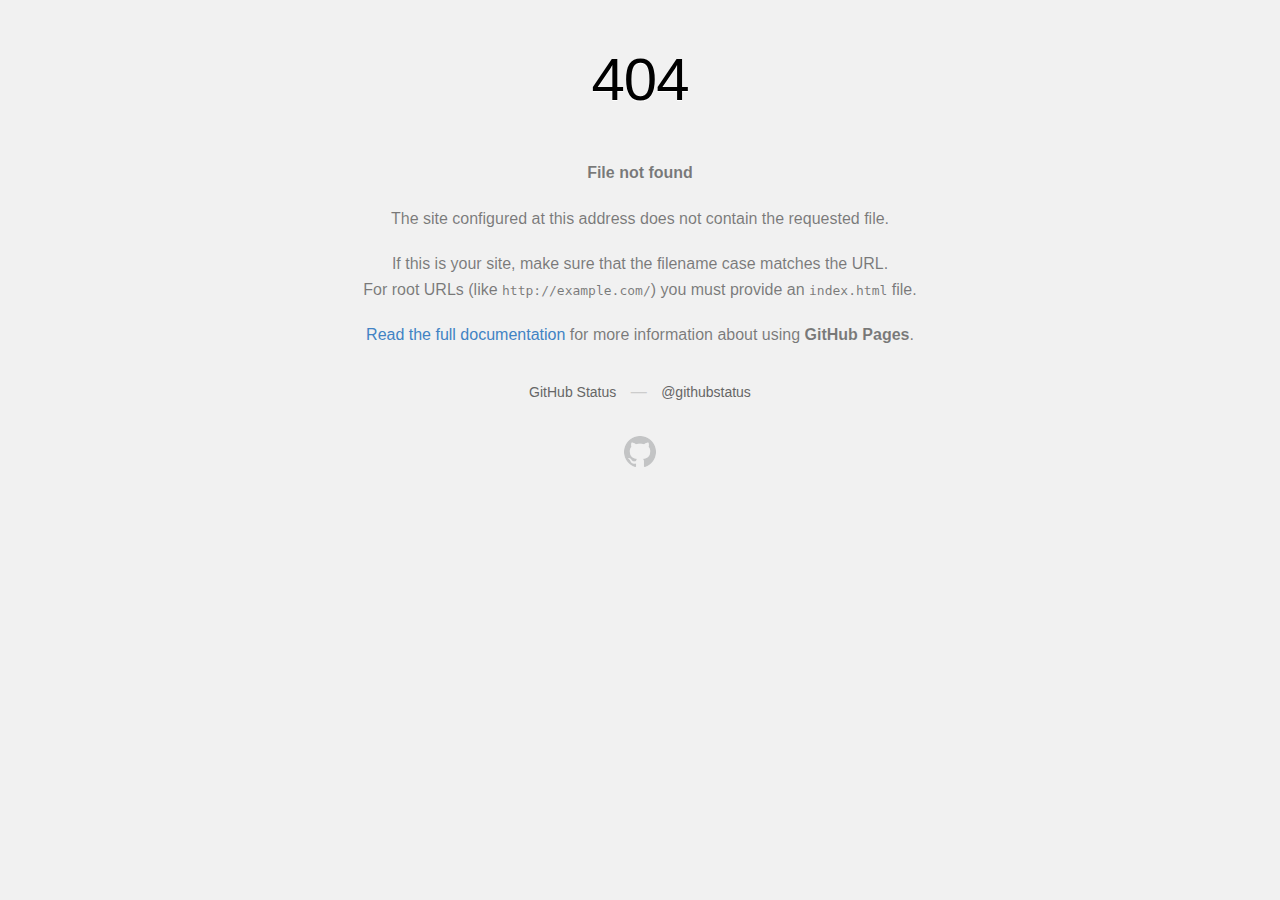
<file: tronflow.net/tronflow.html>
<!DOCTYPE html>
<html>
  <head>
    <meta http-equiv="Content-type" content="text/html; charset=utf-8">
    <meta http-equiv="Content-Security-Policy" content="default-src 'none'; style-src 'unsafe-inline'; img-src data:; connect-src 'self'">
    <title>Page not found &middot; GitHub Pages</title>
    <style type="text/css" media="screen">
      body {
        background-color: #f1f1f1;
        margin: 0;
        font-family: "Helvetica Neue", Helvetica, Arial, sans-serif;
      }

      .container { margin: 50px auto 40px auto; width: 600px; text-align: center; }

      a { color: #4183c4; text-decoration: none; }
      a:hover { text-decoration: underline; }

      h1 { width: 800px; position:relative; left: -100px; letter-spacing: -1px; line-height: 60px; font-size: 60px; font-weight: 100; margin: 0px 0 50px 0; text-shadow: 0 1px 0 #fff; }
      p { color: rgba(0, 0, 0, 0.5); margin: 20px 0; line-height: 1.6; }

      ul { list-style: none; margin: 25px 0; padding: 0; }
      li { display: table-cell; font-weight: bold; width: 1%; }

      .logo { display: inline-block; margin-top: 35px; }
      .logo-img-2x { display: none; }
      @media
      only screen and (-webkit-min-device-pixel-ratio: 2),
      only screen and (   min--moz-device-pixel-ratio: 2),
      only screen and (     -o-min-device-pixel-ratio: 2/1),
      only screen and (        min-device-pixel-ratio: 2),
      only screen and (                min-resolution: 192dpi),
      only screen and (                min-resolution: 2dppx) {
        .logo-img-1x { display: none; }
        .logo-img-2x { display: inline-block; }
      }

      #suggestions {
        margin-top: 35px;
        color: #ccc;
      }
      #suggestions a {
        color: #666666;
        font-weight: 200;
        font-size: 14px;
        margin: 0 10px;
      }

    </style>
  </head>
  <body>

    <div class="container">

      <h1>404</h1>
      <p><strong>File not found</strong></p>

      <p>
        The site configured at this address does not
        contain the requested file.
      </p>

      <p>
        If this is your site, make sure that the filename case matches the URL.<br>
        For root URLs (like <code>http://example.com/</code>) you must provide an
        <code>index.html</code> file.
      </p>

      <p>
        <a href="https://help.github.com/pages/">Read the full documentation</a>
        for more information about using <strong>GitHub Pages</strong>.
      </p>

      <div id="suggestions">
        <a href="https://githubstatus.com">GitHub Status</a> &mdash;
        <a href="https://twitter.com/githubstatus">@githubstatus</a>
      </div>

      <a href="/" class="logo logo-img-1x">
        <img width="32" height="32" title="" alt="" src="[data-uri]">
      </a>

      <a href="/" class="logo logo-img-2x">
        <img width="32" height="32" title="" alt="" src="[data-uri]">
      </a>
    </div>
  </body>
</html>
</file>
<file: tronflow.net/assets/css/style.css>
/* Globals */
:root {
  --theme-red: #ff0000;
  --theme-blue: #1865f3;
}

*,
*::before,
*::after {
  box-sizing: border-box;
  padding: 0;
  margin: 0;
}

html {
  scroll-behavior: smooth;
}

body {
  background-color: #030025;
}

h1,
h2,
h3,
h4,
h5,
h6 {
  font-family: 'Montserrat', sans-serif;
  font-weight: 600;
}

.sec-title {
  font-size: 44px;
  letter-spacing: 2px;
  font-weight: 700;
}

hr {
  border-top: 1px solid rgb(24 101 243);
}

.text-white {
  color: #fff;
}

.text-blue {
  color: #6b90d4;
}

.text-theme-blue {
  color: var(--theme-blue);
}

.text-red {
  color: var(--theme-red);
}

.text-green {
  color: var(--success);
}

.lg-value {
  font-size: 55px;
}

.divider {
  border-bottom: 2px solid var(--theme-blue);
  width: 100px;
  margin: auto;
  margin-bottom: 20px;
}

.btn {
  font-size: 18px;
  padding: 8px 20px;
}

.btn-danger {
  background-color: var(--theme-red);
}

.btn-danger:hover {
  background-color: #d40015;
  border-color: #d40015;
}

.btn-primary {
  background-color: var(--theme-blue);
}

.btn-primary:hover {
  background-color: #0060c5;
  border-color: #0060c5;
}

.capital-container input:read-only {
  color: var(--green);
  font-weight: bold;
}

/* Header Section */
header {
  min-height: 105px;
}

header .fixed-top {
  box-shadow: 0px 2px 15px rgb(0 0 0 / 45%);
}

header .navbar {
  background-color: #030025;
}

.logo {
  width: 200px;
}

.navbar-expand-lg .navbar-nav .dropdown-menu {
  background-color: #1865f3b0;
}

.dropdown-item {
  color: #fff;
}

/* Carousel Section */
.carousel {
  border-radius: 4px;
  overflow: hidden;
}

.carousel-item img {
  max-height: 300px;
}

/* Why Tron Section */
.svg-img {
  max-width: 35%;
}

/* Invest/Capital Section */
.input-group-text {
  background-color: var(--theme-blue);
  color: #fff;
}

.input-group-text img {
  width: 20px;
}

label h5 {
  font-weight: 400;
}

.invest-container,
.capital-container {
  max-width: 360px;
  display: block;
  margin: auto;
  text-align: center;
}

/* Modal */
.modal-header {
  background: var(--theme-blue);
  color: #fff;
}

.modal-footer {
  background-color: #c7c7c7;
}

#statsModal .modal-dialog {
  max-width: 960px;
}

.b-right {
  border-right: 1px solid #ddd;
}

.dashed-border {
  margin: 30px 0;
  border-bottom: 1px dashed #ddd;
}

/* FAQ Section */
#accordion {
  display: block;
  margin: auto;
}

#accordion .card-header {
  background-color: #e5e5e5;
  cursor: pointer;
  border: none;
}

#accordion .btn {
  background-color: transparent;
  display: block;
  width: 100%;
  text-align: left;
}

#accordion .btn:focus {
  outline: 0;
  box-shadow: unset;
}

#accordion .card {
  margin-bottom: 4px;
  border: none !important;
  border-radius: 4px;
  overflow: hidden;
}

#accordion .toggle-icon {
  position: absolute;
  right: 30px;
  top: 25px;
}

#accordion .toggle-icon i {
  color: #1865f3;
  font-size: 22px;
}

#accordion .collapsed .fa-angle-up {
  display: none;
}

#accordion .collapsed .fa-angle-down {
  display: block;
}

#accordion .fa-angle-up {
  display: block;
}

#accordion .fa-angle-down {
  display: none;
}

/* Footer Section */
.copyright-text {
  margin: 0;
  line-height: 70px;
}

footer .nav {
  line-height: 55px;
}

/* Custom Popover */
.custom-popover {
  background: rgb(40 167 69 / 0.8);
  display: flex;
  padding: 10px 20px;
  position: fixed;
  box-shadow: 1px 1px 10px 4px rgb(40 167 69 / 0.8);
  bottom: 10px;
  right: -300px;
  transition: all 0.4s ease-in-out;
  z-index: 9999;
}

.custom-popover span {
  font-size: 20px;
}

.custom-popover-active {
  right: 10px;
}

/* Error Popover */
.popup {
  display: flex;
  width: 100%;
  position: fixed;
  top: -100px;
  transition: all 0.4s ease-in-out;
  z-index: 9999;
}

.popup.show {
  top: 10px !important;
}

.popup .box {
  margin: auto;
  padding: 10px 20px;
  max-width: 100%;
}

.error-popover .box {
  background: rgb(255 0 0 / 0.8);
  box-shadow: 1px 1px 10px 4px rgb(255 0 0 / 0.8);
}

.success-popover .box {
  background: rgb(40 167 69 / 0.8);
  box-shadow: 1px 1px 10px 4px rgb(40 167 69 / 0.8);
}

.bigger-font {
  font-size: 1.2rem;
}

/* Media Queries */
@media (max-width: 576px) {
  .sec-title {
    font-size: 30px;
  }
  .svg-img {
    max-width: 18%;
  }
  .sm-value {
    font-size: 24px;
  }
  .lg-value {
    font-size: 30px;
  }
  .copyright-text {
    margin: 10px 0;
    line-height: 25px;
  }
  footer .nav {
    line-height: 15px;
  }
}

.amount {
  min-width: 130px;
}

.ellipsis {
  white-space: nowrap;
  overflow: hidden;
  text-overflow: ellipsis;
}

/* Timer */

ul#timer {
	list-style: none;
	padding: 0;
	display: block;
  text-align: left;
  color: green;
	font-size: 2rem;

}
ul#timer li {
	display: inline-block;
}
ul#timer li span {
	/* font-size: 80px; */
	font-weight: 300;
	line-height: 80px;
}
ul#timer li.seperator {
	/* font-size: 80px; */
	line-height: 70px;
	vertical-align: top;
}
ul#timer li p {
	font-size: 1rem;
}

/*smartcode */

.smartcode {
height:calc(100% - 30px); 
width:calc(100% );
text-align:left;
line-height:14px;
/* background-color:#282828; */
background-color:#030025; 
border-radius:15px;
box-shadow:inset 0 0 50px #1b1b1b;
color:white;
padding:16px;
font-size:12px;
border:none;
outline:none;
margin-top:20px
}
</file>
<file: tronflow.net/assets/css/modal.css>
@import url('https://fonts.googleapis.com/css2?family=Montserrat:wght@400;500;600;700&amp;display=swap');

:root {
    --primary-color: #050042;
    --secondary-color: #060952;
    --input-elem-color: #3c386c;
    --primary-border-color: #0E329B;
    --secondary-border-color:#1865F3;

  }

.popupsection .modal-content {
    background: var(--primary-color);
}

.popupsection .modal-body {
    padding: 44px 0 0 0;
}

button.closebtn {
    background: var(--input-elem-color);
    color: var(--secondary-border-color);
    width: 30px;
    height: 30px;
    border-radius: 50%;
    border: 0;
    font-size: 18px;
    line-height: 30px;
    position: absolute;
    right: 30px;
    top: 18px;
}

.h2basictitle {
    color: #fff;
    font-size: 28px;
    font-weight: 600;
}

.h5basictitle {
    color: #fff;
    font-size: 20px;
    line-height: 34px;
}

.formaddress input {
    background: var(--input-elem-color) !important;
    border: 1px solid #585481;
    color: #fff;
    font-size: 14px;
    border-radius: 0;
}

.dashed-border {
    margin: 30px 0;
    border-bottom: 1px dashed var(--primary-border-color)!important;
}

.h5basictitle01 {
    color: #ff0000;
    margin: 0 0 25px 0;
}

@media(min-width: 768px) {
    .bm-right {
        border-right: 2px solid var(--primary-border-color)!important;
    }
}

.boxcontain {
    padding: 0 100px;
}

.boxcontain h6 {
    color: #fff;
    font-weight: 600;
}

.boxcontain p {
    color: #9896B1;
}

.depositesinner {
    background: var(--secondary-color);
    padding: 15px 20px;
    margin: 5px 45px;
}

.totaldeposites {
    position: relative;
    border-left: 5px solid #1865f3;
    padding: 10px 20px;
}

.totaldeposites h6 {
    color: #fff;
    font-weight: 600;
}

.totaldeposites p {
    color: #9896B1;
}

.numberdeposites {
    overflow: hidden;
    padding: 0 0 0 45px;
}

.numberdeposites h6 {
    color: #fff;
    font-weight: 600;
}

.numberdeposites h6 span {
    color: #9899B7;
    display: block;
    float: right;
}

.numberdeposites p.lddate {
    font-weight: 600;
}
.numberdeposites p {
    color: #fff;
    margin: 0 0;
}

.numberdeposites p span {
    color: #fff;
}

.bdr {
    height: 96px;
    width: 2px;
    background: #09186d;
}

.referralComsion {
    background: var(--secondary-color);
    padding: 15px 20px;
    margin: 5px 45px;
}

.referraltext {
    position: relative;
    padding: 10px 20px;
}

.referraltext h6 {
    color: #fff;
    font-weight: 500;
}

.referraltext p {
    color: #9899B7;
}

.formaddress {
    margin: 0 30px;
}

.modal-footer.footersection {
    background: var(--input-elem-color);
    border: 0;
    margin: 20px 0 0 0;
}

.footersection .btn-dark {
    color: #fff;
    background-color: #1865f3;
    border-color: #1865f3;
    padding: 8px 28px !important;
    transition: all 0.3s ease-in-out;
}

.footersection .btn-dark:hover {
    color: #1865f3;
    background-color: #fff;
    border-color: #fff;
    padding: 8px 28px !important;
}

@media screen and (max-width:768px) {
    .boxcontain {
        padding: 0 50px !important;
    }
    .numberdeposites {
        padding: 0 20px;
        border-left: 5px solid #1865f3;
    }
}

a[data-toggle='popover']{
    max-height: 32px;
    margin-left: 5px;
}

button[data-dismiss='modal'] span{
    position: relative;
    top: -2px;
}
button[data-dismiss='modal']{
    font-weight: 500;
    font-size: 22px;
}
</file>
